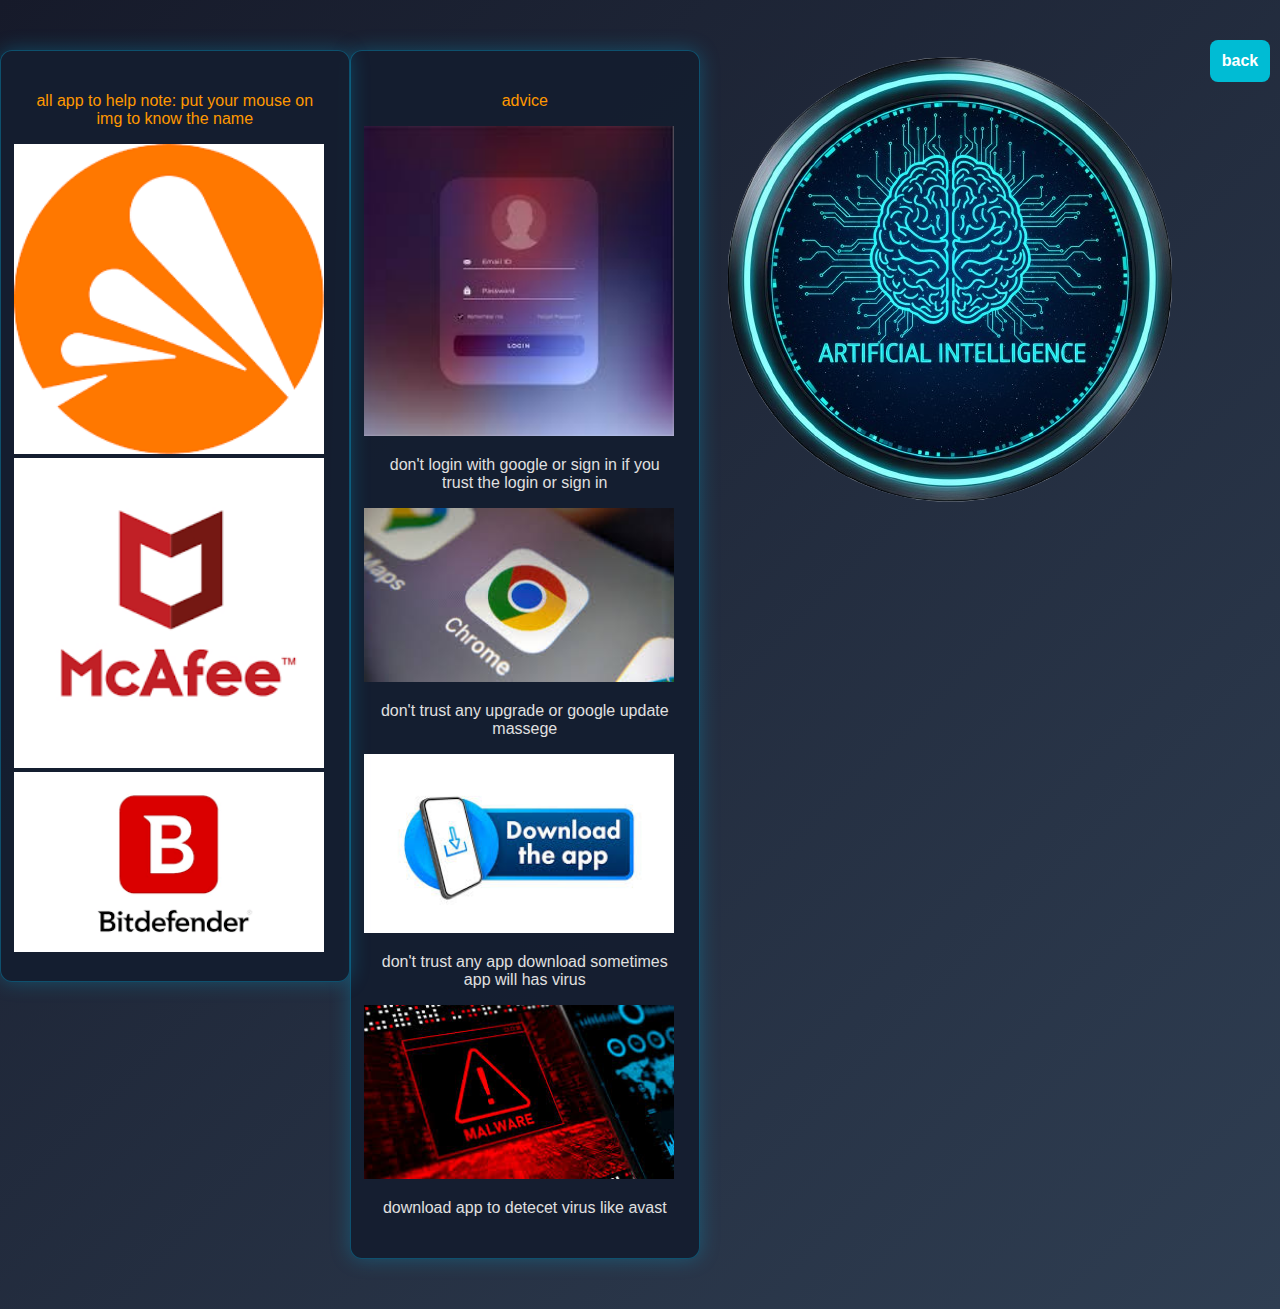
<file: how to safe your life from hacker.html>
<!DOCTYPE html>
<html lang="en">
<head>
    <meta charset="UTF-8">
    <meta name="viewport" content="width=device-width, initial-scale=1.0">
    <link rel="stylesheet" href="css.css">
    <title>how to safe your life from hacker</title>
</head>
<body>
    <button onclick="window.location.href='index.html'">back</button>
    <img src="Gemini_Generated_Image_b178u4b178u4b178-removebg-preview.png" alt="">
        <div class="box">
            <p class="advice">advice</p>
            <div class="card">
                <img src="download (1).jpg" style="width: 310px;" alt=""> <p>don't login with google or sign in if you trust the login or sign in</p>
            </div>
       
            <div class="card">
                <img src="download (2).jpg" style="width: 310px;" alt=""> <p>don't trust any upgrade or google update massege</p>
            </div>
       
            <div class="card">
                <img src="download (3).jpg" style="width: 310px;" alt=""> <p>don't trust any app download sometimes app will has virus</p>
            </div>
      
            <div class="card">
                <img src="download (4).jpg" style="width: 310px;" alt=""> <p>download app to detecet virus like avast</p>
            </div>
        </div>
    
            <div class="box">
                <div class="card">
                    <p class="advice">all app to help note: put your mouse on img to know the name </p>
                </div>
                
                <div class="card">
                    <img src="download.png" style="width: 310px;" alt="avast">
                </div>
                
                <div class="card">
                    <img src="download (1).png" style="width: 310px;" alt="mcafee">
                </div>
                
                <div class="card">
                    <img src="download (2).png" style="width: 310px;" alt="bitdefender">
                </div>
                
                <div>
            </div>
        
    
    </body>
</html>
</file>
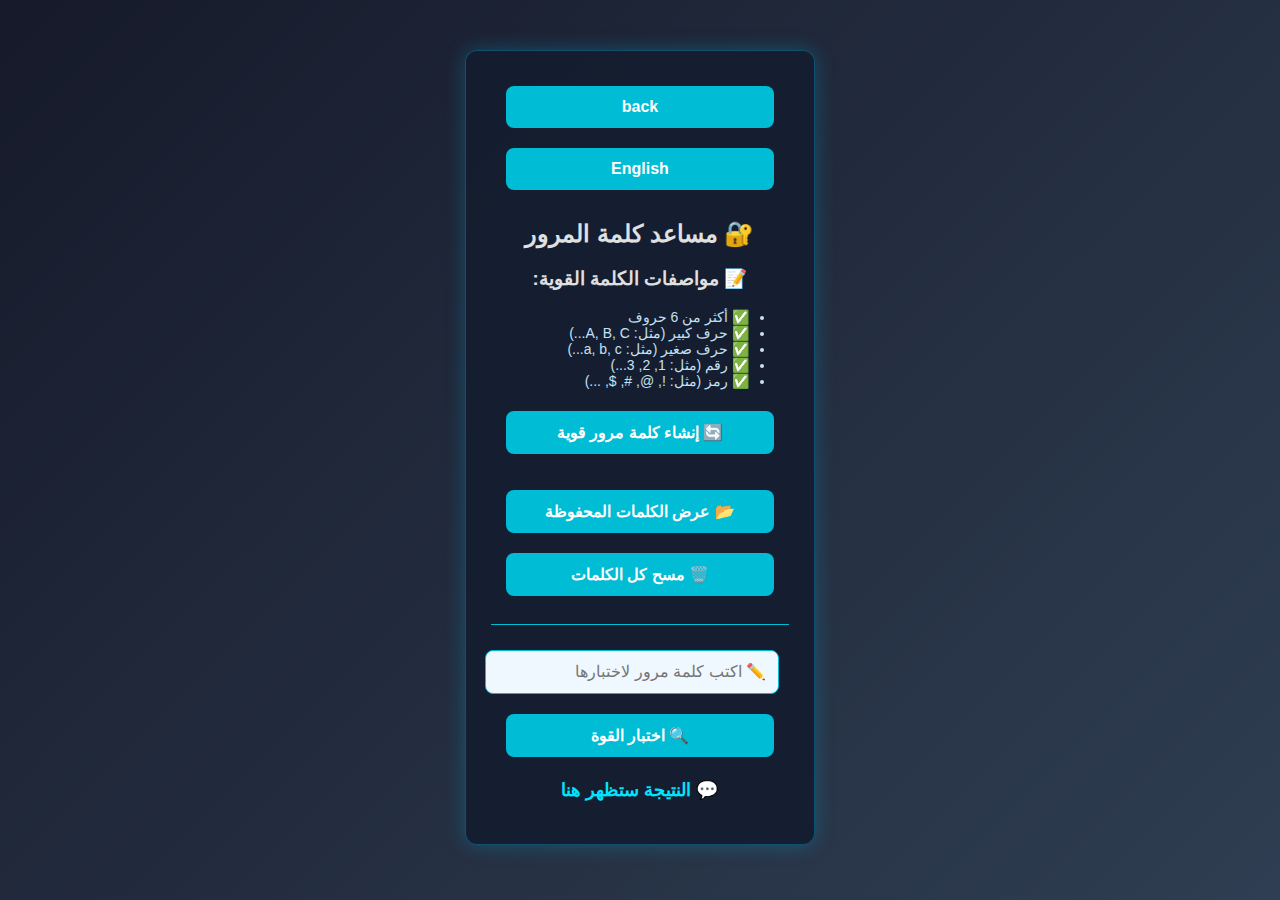
<file: password.html>
<!DOCTYPE html>
<html lang="ar">
<head>
  <meta charset="UTF-8">
   <meta name="viewport" content="width=device-width, initial-scale=1" />
  <title>🔐 مساعد كلمة المرور</title>
  <link rel="stylesheet" href="css.css">
  <link rel="icon" href="Gemini_Generated_Image_b178u4b178u4b178-removebg-preview.png">
</head>
<body>

  <div class="box">
    <button onclick="window.location.href='index.html'">back</button>
    
    <button id="langBtn" onclick="toggleLanguage()">English</button>

    <h2>🔐 مساعد كلمة المرور</h2>

    <h3>📝 مواصفات الكلمة القوية:</h3>
    <ul class="rules">
      <li>✅ أكثر من 6 حروف</li>
      <li>✅ حرف كبير (مثل: A, B, C...)</li>
      <li>✅ حرف صغير (مثل: a, b, c...)</li>
      <li>✅ رقم (مثل: 1, 2, 3...)</li>
      <li>✅ رمز (مثل: !, @, #, $, ...)</li>
    </ul>

    <button onclick="generatePassword()">🔄 إنشاء كلمة مرور قوية</button>
    <p id="generated"></p>

    <button id="saveBtn" onclick="savePassword()" style="display:none;">💾 حفظ كلمة المرور</button>
    <button onclick="showSavedPasswords()">📂 عرض الكلمات المحفوظة</button>
    <button onclick="clearAllPasswords()">🗑 مسح كل الكلمات</button>
    <p id="saveMsg"></p>

    <!-- مكان عرض الكلمات المحفوظة -->
    <div id="savedList" style="margin-top:10px;"></div>

    <hr>

    <input type="text" id="userPassword" placeholder="✏ اكتب كلمة مرور لاختبارها">
    <button onclick="checkPassword()">🔍 اختبار القوة</button>

    <p id="result">💬 النتيجة ستظهر هنا</p>
    <!-- مكان عرض الاقتراحات -->
    <p id="suggestions" style="white-space: pre-line; color: orange;"></p>
  </div>

  <script src="js.js"></script>
</body>
</html>
</file>
<file: css.css>
body {
  font-family: Arial, sans-serif;
  text-align: center;
  background: linear-gradient(135deg, #161a2a, #2f3e52); 
  padding: 30px;
  direction: rtl;
  color: #e0e0e0; 
  margin: 0;
  min-height: 100vh;
  display: flex;
  justify-content: center;
  align-items: flex-start;
  box-sizing: border-box;
}
.card{
    width: 100%;
    max-width: 350px;
}
.box {
  background: rgba(20, 29, 47, 0.95);
  border-radius: 12px;
  padding: 25px;
  width: 350px;
  margin: 20px auto;
  box-shadow: 0 0 20px rgba(0, 200, 255, 0.25);
  border: 1px solid rgba(0, 200, 255, 0.3);
  box-sizing: border-box;
}

input, button {
  margin: 10px;
  padding: 12px;
  width: 90%;
  font-size: 16px;
  border-radius: 8px;
  border: none;
}

input {
  background: #f0f8ff;
  color: #0a0f1f;
  border: 1px solid #00bcd4;
}

button {
  background: #00bcd4;
  color: #fff;
  font-weight: bold;
  cursor: pointer;
  transition: 0.3s;
}

button:hover {
  background: #0097a7;
}

#result, #saveMsg {
  font-size: 18px;
  margin-top: 12px;
  font-weight: bold;
  color: #00e5ff;
}

.rules {
  text-align: right;
  font-size: 14px;
  margin: 12px 0;
  color: #c5e1f5;
}

#suggestions {
  font-size: 14px;
  margin-top: 10px;
  text-align: right;
  color: #ff9800;
  white-space: pre-line;
}


hr {
  border: none;
  border-top: 1px solid #00bcd4; 
  margin: 15px 0;
  width: 100%;
}


@media (max-width: 768px) {
  body {
    padding: 0;
    align-items: stretch;
  }

  .box {
    width: calc(100vw - 10px); 
    height: calc(100vh - 10px); 
    border-radius: 12px;        
    margin: 5px;
    padding: 20px;
    display: flex;
    flex-direction: column;
    justify-content: flex-start;
    align-items: center;
    overflow-y: auto;           
  }

  input, button {
    width: 95%;
  }
}
.advice{
    color: #ff9800;
}
</file>
